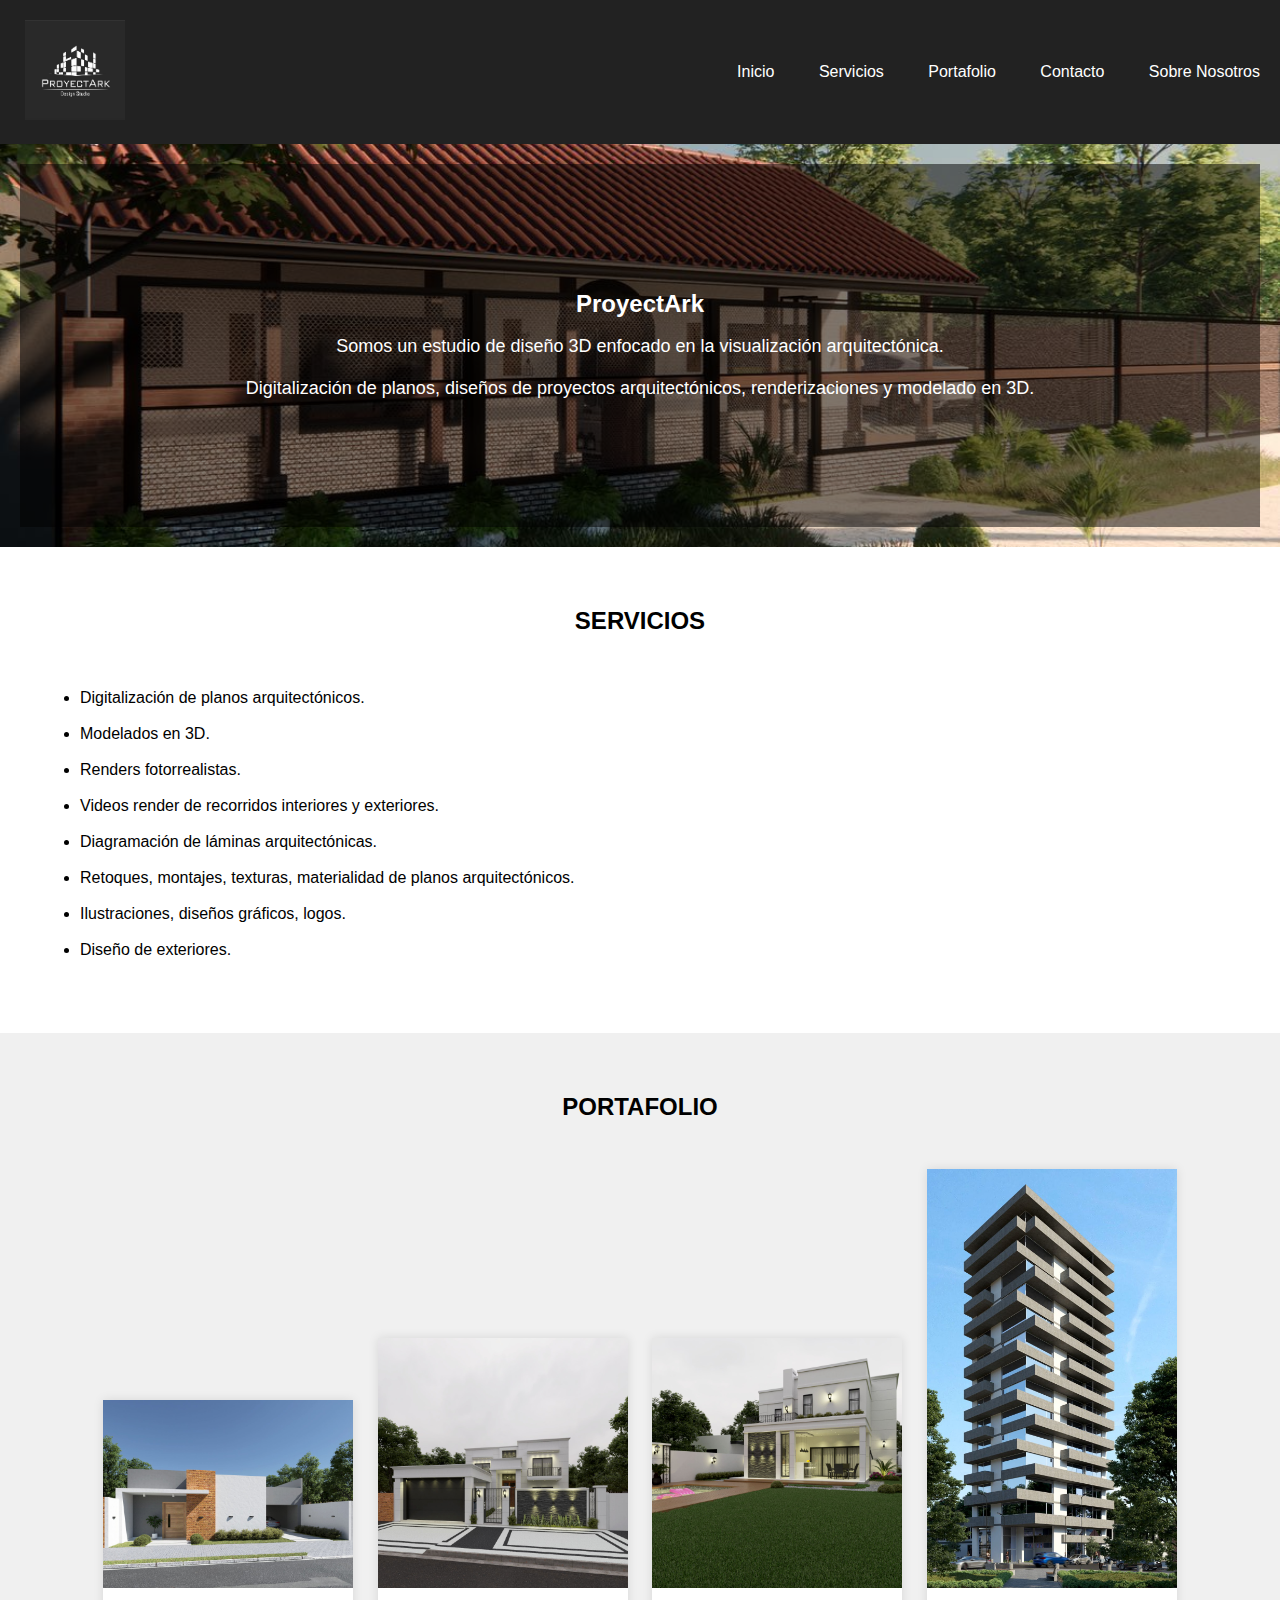
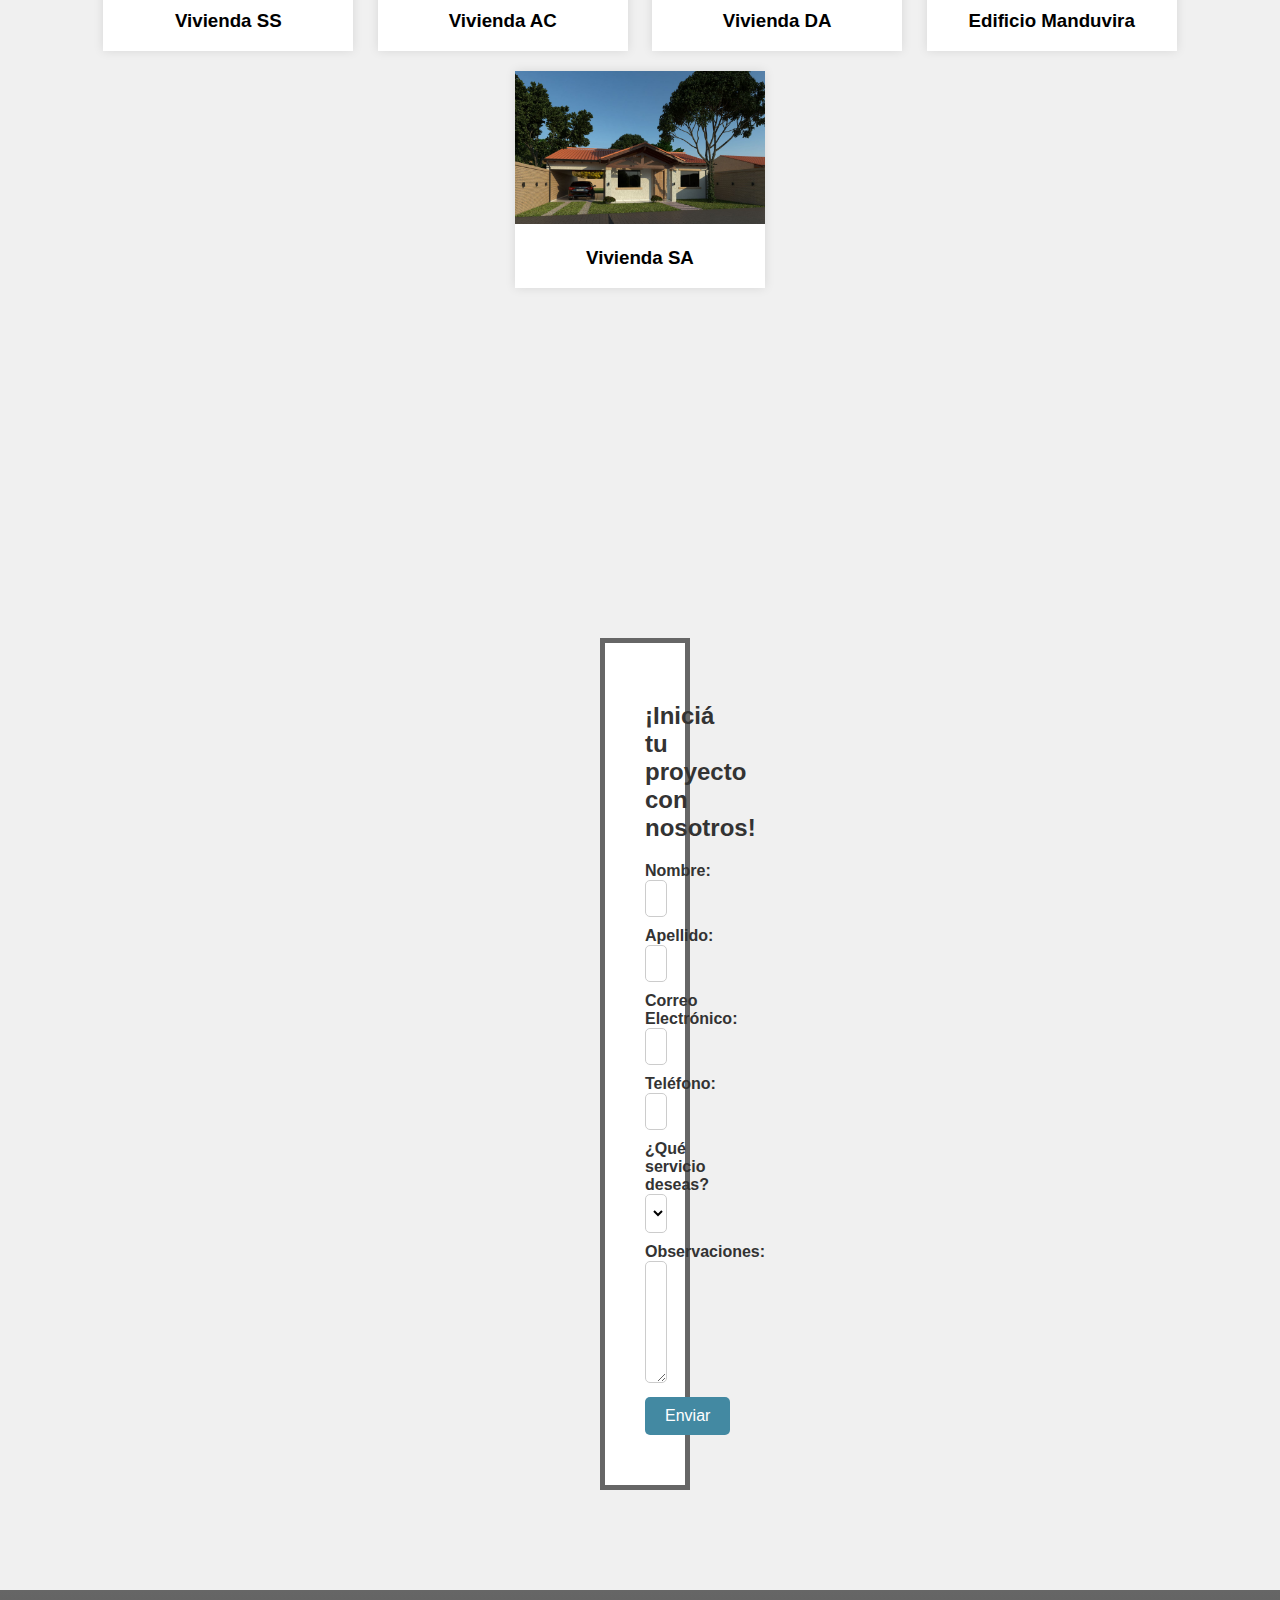
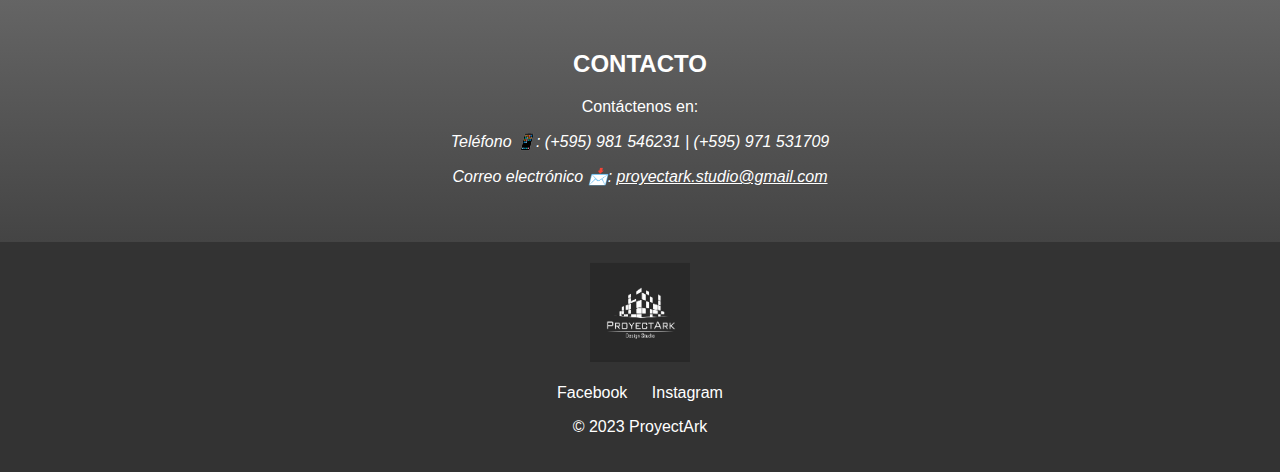
<file: index.html>
<!DOCTYPE html>
<html lang="es">
<head>
    <meta charset="UTF-8">
    <meta name="viewport" content="width=device-width, initial-scale=1.0">
    <title>ProyectArk</title>
    <link rel="stylesheet" href="styles.css"> <!-- Agrega tu archivo CSS personalizado aquí -->
    <link rel="shortcut icon" href="Logo.jpg" type="image/x-icon">
</head>
<body>
    <header>
        <div id="logo1">
            <img src="Logo.jpg" alt="ProyectArk Logo">
        </div>
        <nav>
            <ul>
                <li><a href="#logo1">Inicio</a></li>
                <li><a href="#servicios">Servicios</a></li>
                <li><a href="#portafolio">Portafolio</a></li>
                <li><a href="#contacto">Contacto</a></li>
                <li><a href="sobrenosotros.html">Sobre Nosotros</a></li>
            </ul>
        </nav>
    </header>

    <section id="inicio">
        <div id="texto-inicio">
            <br><br><br><br><br>
            <h1>ProyectArk</h1>
            <p>Somos un estudio de diseño 3D enfocado en la visualización arquitectónica.<br><br>
            Digitalización de planos, diseños de proyectos arquitectónicos, renderizaciones y modelado en 3D.</p>
            <br><br><br><br><br>
        </div>
    </section>    

    <section id="servicios">
        <h2>SERVICIOS</h2><br>
        <ul>
            <li>Digitalización de planos arquitectónicos.</li><br>
            <li>Modelados en 3D.</li><br>
            <li>Renders fotorrealistas.</li><br>
            <li>Videos render de recorridos interiores y exteriores.</li><br>
            <li>Diagramación de láminas arquitectónicas.</li><br>
            <li>Retoques, montajes, texturas, materialidad de planos arquitectónicos.</li><br>
            <li>Ilustraciones, diseños gráficos, logos.</li><br>
            <li>Diseño de exteriores.</li><br>
        </ul>
    </section>

    <section id="portafolio">
        <h2>PORTAFOLIO</h2>
        <br>
        <div class="proyecto">
            <img src="Portafolio1.jpeg" alt="Proyecto 1">
            <h3>Vivienda SS</h3>
        </div>
        <div class="proyecto">
            <img src="Portafolio2.jpeg" alt="Proyecto 2">
            <h3>Vivienda AC</h3>
        </div>
        <div class="proyecto">
            <img src="Portafolio3.jpeg" alt="Proyecto 3">
            <h3>Vivienda DA</h3>
        </div>
        <div class="proyecto">
            <img src="Portafolio4.jpeg" alt="Proyecto 4">
            <h3>Edificio Manduvira</h3>
        </div>
        <div class="proyecto">
            <img src="Portafolio5.jpeg" alt="Proyecto 5">
            <h3>Vivienda SA</h3>
        </div>
    </section>

    <section id="formulario">
        <h2>¡Iniciá tu proyecto con nosotros!</h2>
        <form id="contact-form" method="post" action="procesar_formulario.php">
            <div class="form-group">
                <label for="nombre">Nombre:</label>
                <input type="text" id="nombre" name="nombre" required>
            </div>
            <div class="form-group">
                <label for="apellido">Apellido:</label>
                <input type="text" id="apellido" name="apellido" required>
            </div>
            <div class="form-group">
                <label for="email">Correo Electrónico:</label>
                <input type="email" id="email" name="email" required>
            </div>
            <div class="form-group">
                <label for="telefono">Teléfono:</label>
                <input type="tel" id="telefono" name="telefono">
            </div>
            <div class="form-group">
                <label for="servicio">¿Qué servicio deseas?</label>
                <select id="servicio" name="servicio">
                    <option value="" disabled selected>Seleccione una opción</option>
                    <option value="Digitalización de planos arquitectónicos">Digitalización de planos arquitectónicos</option>
                    <option value="Modelados en 3D">Modelados en 3D</option>
                    <option value="Renders fotorrealistas">Renders fotorrealistas</option>
                    <option value="Videos render de recorridos interiores y exteriores">Videos render de recorridos interiores y exteriores</option>
                    <option value="Diagramación de láminas arquitectónicas">Diagramación de láminas arquitectónicas</option>
                    <option value="Retoques, montajes, texturas, materialidad de planos arquitectónicos">Retoques, montajes, texturas, materialidad de planos arquitectónicos</option>
                    <option value="Ilustraciones, diseños gráficos, logos">Ilustraciones, diseños gráficos, logos</option>
                    <option value="Diseño de exteriores">Diseño de exteriores</option>
                </select>
            </div>
            <div class="form-group">
                <label for="observaciones">Observaciones:</label>
                <textarea id="observaciones" name="observaciones" rows="4"></textarea>
            </div>
            <div class="form-group">
                <button type="submit">Enviar</button>
            </div>
        </form>
    </section>

    <section id="contacto">
        <h2>CONTACTO</h2>
        <p>Contáctenos en:</p>
        <address>
            <p>Teléfono 📱: (+595) 981 546231  |  (+595) 971 531709</p>
            <p>Correo electrónico 📩: <a href="mailto:proyectark.studio@gmail.com">proyectark.studio@gmail.com</a></p>
        </address>
    </section>

    <footer>
        <div id="logo">
            <img src="Logo.jpg" alt="ProyectArk Logo2">
        </div>
        <br>
        <div id="redes-sociales">
            <a href="https://www.facebook.com/profile.php?id=100067655564576" target="_blank">Facebook</a>
            <a href="https://www.instagram.com/proyectark/" target="_blank">Instagram</a>
        </div>
        <p>&copy; 2023 ProyectArk</p>
    </footer>
</body>
</html>
</file>
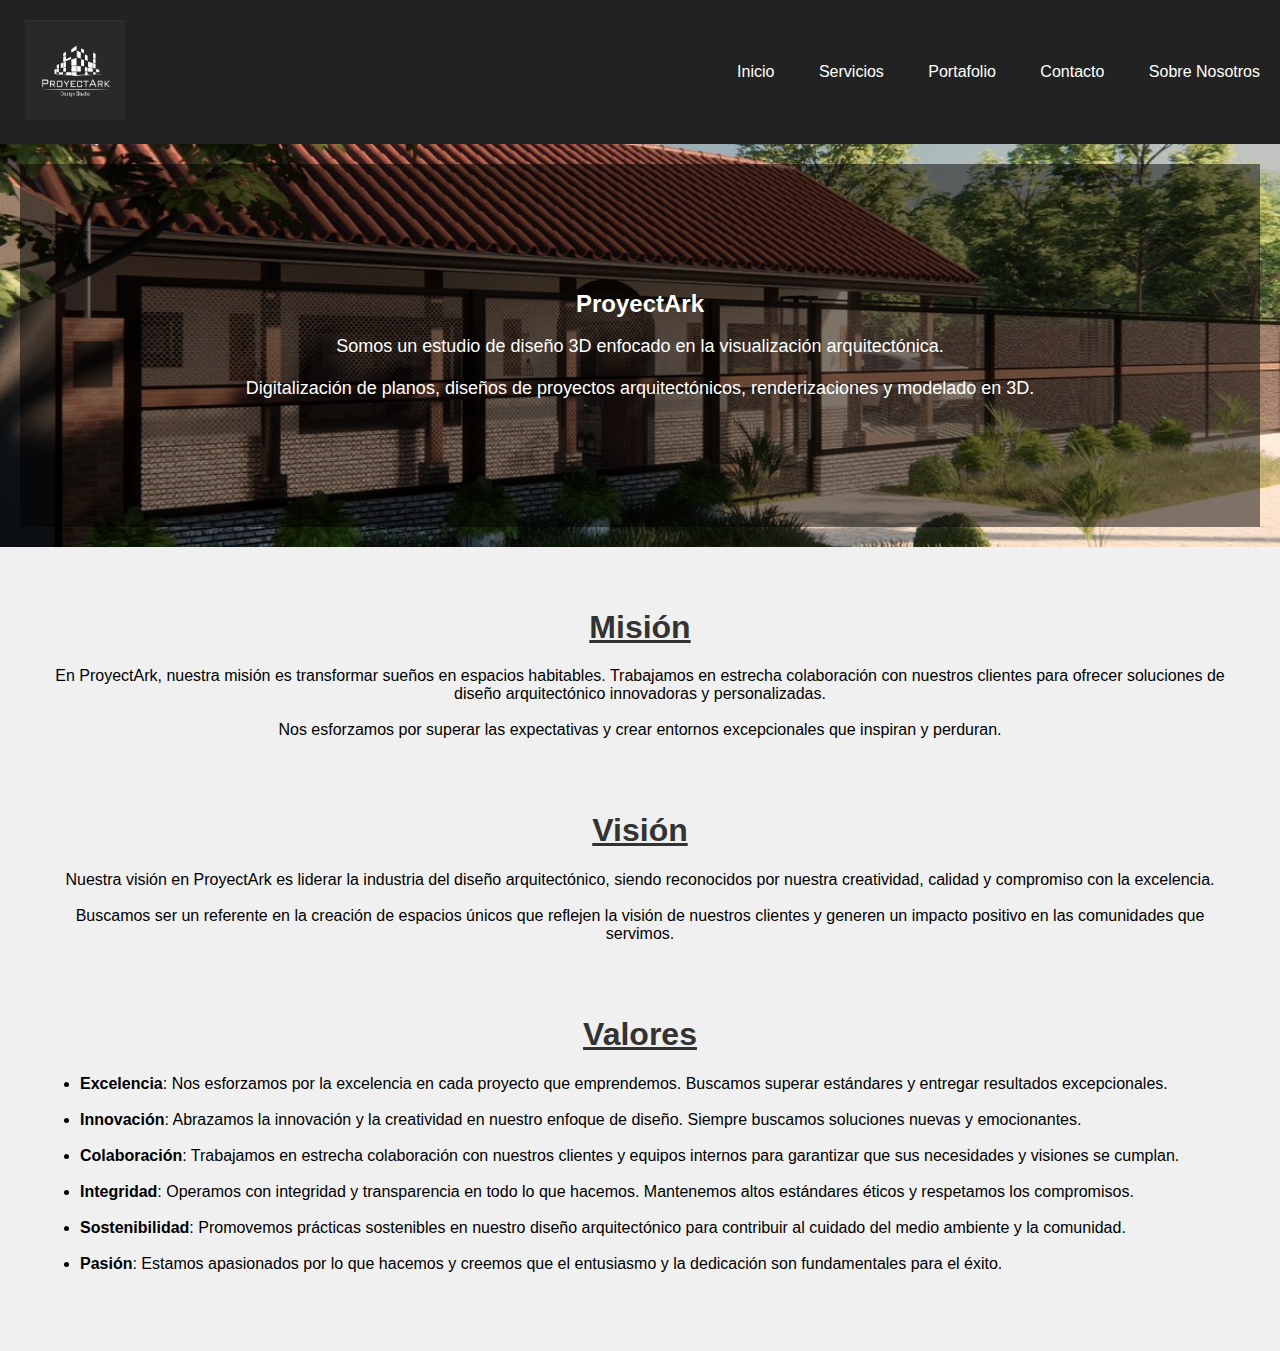
<file: sobrenosotros.html>
<!DOCTYPE html>
<html lang="en">
<head>
    <meta charset="UTF-8">
    <meta name="viewport" content="width=device-width, initial-scale=1.0">
    <title>Sobre Nosotros - ProyectArk</title>
    <link rel="stylesheet" href="stylessn.css">
    <link rel="shortcut icon" href="Logo.jpg" type="image/x-icon">
</head>
<body>
    <header>
        <div id="logo1">
            <img src="Logo.jpg" alt="ProyectArk Logo">
        </div>
        <nav>
            <ul>
                <li><a href="index.html#logo1">Inicio</a></li>
                <li><a href="index.html#servicios">Servicios</a></li>
                <li><a href="index.html#portafolio">Portafolio</a></li>
                <li><a href="index.html#contacto">Contacto</a></li>
                <li><a href="sobrenosotros.html">Sobre Nosotros</a></li>
            </ul>
        </nav>
    </header>

    <section id="inicio">
        <div id="texto-inicio">
            <br><br><br><br><br>
            <h1>ProyectArk</h1>
            <p>Somos un estudio de diseño 3D enfocado en la visualización arquitectónica.<br><br>
            Digitalización de planos, diseños de proyectos arquitectónicos, renderizaciones y modelado en 3D.</p>
            <br><br><br><br><br>
        </div>
    </section>
    
    <section id="mision-vision-valores">
        <div class="item">
            <h1>Misión</h1>
            <p>En ProyectArk, nuestra misión es transformar sueños en espacios habitables. Trabajamos en estrecha colaboración con nuestros clientes para ofrecer soluciones de diseño arquitectónico innovadoras y personalizadas.<br><br>
                Nos esforzamos por superar las expectativas y crear entornos excepcionales que inspiran y perduran.</p><br><br>
        </div>
        <div class="item">
            <h1>Visión</h1>
            <p>Nuestra visión en ProyectArk es liderar la industria del diseño arquitectónico, siendo reconocidos por nuestra creatividad, calidad y compromiso con la excelencia.<br><br>
                Buscamos ser un referente en la creación de espacios únicos que reflejen la visión de nuestros clientes y generen un impacto positivo en las comunidades que servimos.</p><br><br>
        </div>
        <div class="item">
            <h1>Valores</h1>
            <ul>
                <li><strong>Excelencia</strong>: Nos esforzamos por la excelencia en cada proyecto que emprendemos. Buscamos superar estándares y entregar resultados excepcionales.</li><br>
                <li><strong>Innovación</strong>: Abrazamos la innovación y la creatividad en nuestro enfoque de diseño. Siempre buscamos soluciones nuevas y emocionantes.</li><br>
                <li><strong>Colaboración</strong>: Trabajamos en estrecha colaboración con nuestros clientes y equipos internos para garantizar que sus necesidades y visiones se cumplan.</li><br>
                <li><strong>Integridad</strong>: Operamos con integridad y transparencia en todo lo que hacemos. Mantenemos altos estándares éticos y respetamos los compromisos.</li><br>
                <li><strong>Sostenibilidad</strong>: Promovemos prácticas sostenibles en nuestro diseño arquitectónico para contribuir al cuidado del medio ambiente y la comunidad.</li><br>
                <li><strong>Pasión</strong>: Estamos apasionados por lo que hacemos y creemos que el entusiasmo y la dedicación son fundamentales para el éxito.</li><br>
            </ul>
        </div>
    </section>
    
</body>
</html>
</file>
<file: styles.css>
/* Estilos generales */
body {
    font-family: 'Arial', sans-serif;
    background: #f0f0f0;
    margin: 0;
    padding: 0;
    transition: background 0.3s;
}

header {
    background: #333;
    color: #fff;
    padding: 10px 0;
    display: flex; /* Usamos Flexbox para alinear elementos en el encabezado */
    align-items: center; /* Centra verticalmente los elementos */
    justify-content: space-between; /* Coloca el logo a la izquierda y la navegación a la derecha */
    transition: background 0.3s;
}

nav ul {
    list-style: none;
    padding: 0;
    text-align: center;
}

nav ul li {
    display: inline;
    margin: 0 20px;
}

nav a {
    text-decoration: none;
    color: #fff;
    transition: color 0.3s;
}

#logo1 img {
    width: 100px;
    height: 100px;
    margin-left: 25px;
    margin-top: 10px;
    margin-bottom: 10px;
    transition: transform 0.3s;
}

/* Estilos de secciones */
section {
    padding: 40px;
    transition: background 0.3s;
}

#inicio {
    background-image: url(fondo.jpg);
    background-size: cover;
    background-position: center;
    background-repeat: no-repeat;
    color: #fff;
    text-align: center;
    padding: 20px; /* Agregamos un espacio de relleno alrededor del texto */
}

#texto-inicio {
    background: rgba(0, 0, 0, 0.5); /* Fondo semi-transparente para el texto */
    padding: 20px; /* Espacio alrededor del texto dentro del cuadro */
}

#texto-inicio h1 {
    font-size: 24px;
}

#texto-inicio p {
    font-size: 18px;
}

#servicios {
    background: #fff;
}

#servicios h2 {
    text-align: center;
}

#portafolio {
    background: #f0f0f0;
    padding: 40px;
    text-align: center;
}

.proyecto {
    display: inline-block;
    margin: 10px;
    width: 250px; /* Tamaño deseado */
    text-align: center;
    background: #fff;
    box-shadow: 0 0 10px rgba(0, 0, 0, 0.1); /* Sombra para los proyectos */
}

.proyecto img {
    width: 100%; /* Asegura que las imágenes se ajusten al ancho del contenedor */
    height: auto;
}


#contacto {
    background: linear-gradient(to bottom, #666, #444);
    color: #fff;
    text-align: center;
}

/* Estilos de pie de página */
footer {
    background: #333;
    color: #fff;
    text-align: center;
    padding: 20px 0;
}

#logo img {
    width: 100px;
    height: 100px;
    transition: transform 0.3s;
}

#redes-sociales a {
    margin: 0 10px;
    text-decoration: none;
    transition: color 0.3s;
}

/* Estilos de enlaces */
a {
    color: #ffffff;
    transition: color 0.3s;
}

a:hover {
    color: #4389A2;
}

/* Efectos adicionales */
#logo img:hover {
    transform: scale(1.2);
}

header:hover {
    background: #222;
}

nav a:hover {
    color: #4389A2;
}

section:hover {
    background: #e8e8e8;
}

#formulario {
    background: #fff;
    border: 5px solid #666;
    text-align: center;
    margin-left: 600px;
    margin-right: 600px;
    margin-bottom: 100px;
    margin-top: 300px;
}

#formulario h2 {
    color: #333;
}

.form-group {
    margin: 10px 0;
}

.form-group label {
    display: block;
    text-align: left;
    color: #333;
    font-weight: bold;
}

.form-group input,
.form-group select,
.form-group textarea {
    width: 100%;
    padding: 10px;
    border: 1px solid #ccc;
    border-radius: 5px;
}

.form-group select {
    background: #fff;
}

.form-group textarea {
    height: 100px;
}

button {
    background: #4389A2;
    color: #fff;
    border: none;
    padding: 10px 20px;
    border-radius: 5px;
    cursor: pointer;
    font-size: 16px;
}

button:hover {
    background: #2E5E75;
}
</file>
<file: stylessn.css>
body {
    font-family: 'Arial', sans-serif;
    background: #f0f0f0;
    margin: 0;
    padding: 0;
    transition: background 0.3s;
}

header {
    background: #333;
    color: #fff;
    padding: 10px 0;
    display: flex; /* Usamos Flexbox para alinear elementos en el encabezado */
    align-items: center; /* Centra verticalmente los elementos */
    justify-content: space-between; /* Coloca el logo a la izquierda y la navegación a la derecha */
    transition: background 0.3s;
}

nav ul {
    list-style: none;
    padding: 0;
    text-align: center;
}

nav ul li {
    display: inline;
    margin: 0 20px;
}

nav a {
    text-decoration: none;
    color: #fff;
    transition: color 0.3s;
}

#logo1 img {
    width: 100px;
    height: 100px;
    margin-left: 25px;
    margin-top: 10px;
    margin-bottom: 10px;
    transition: transform 0.3s;
}

/* Estilos de secciones */
section {
    padding: 40px;
    transition: background 0.3s;
}

#inicio {
    background-image: url(fondo.jpg);
    background-size: cover;
    background-position: center;
    background-repeat: no-repeat;
    color: #fff;
    text-align: center;
    padding: 20px; /* Agregamos un espacio de relleno alrededor del texto */
}

#texto-inicio {
    background: rgba(0, 0, 0, 0.5); /* Fondo semi-transparente para el texto */
    padding: 20px; /* Espacio alrededor del texto dentro del cuadro */
}

#texto-inicio h1 {
    font-size: 24px;
}

#texto-inicio p {
    font-size: 18px;
}

#logo img:hover {
    transform: scale(1.2);
}

header:hover {
    background: #222;
}

nav a:hover {
    color: #4389A2;
}

section:hover {
    background: #e8e8e8;
}

#mision-vision-valores {
    background: #f0f0f0;
    padding: 40px;
    text-align: center;
}

#mision-vision-valores h2 {
    color: #333;
}

.item {
    margin: 20px 0;
}

.item h1 {
    color: #333;
    text-decoration: underline;
}

.item p {
    font-size: 16px;
}

.item ul {
    list-style: disc;
    text-align: justify;
}

.item ul li {
    font-size: 16px;
}
</file>
